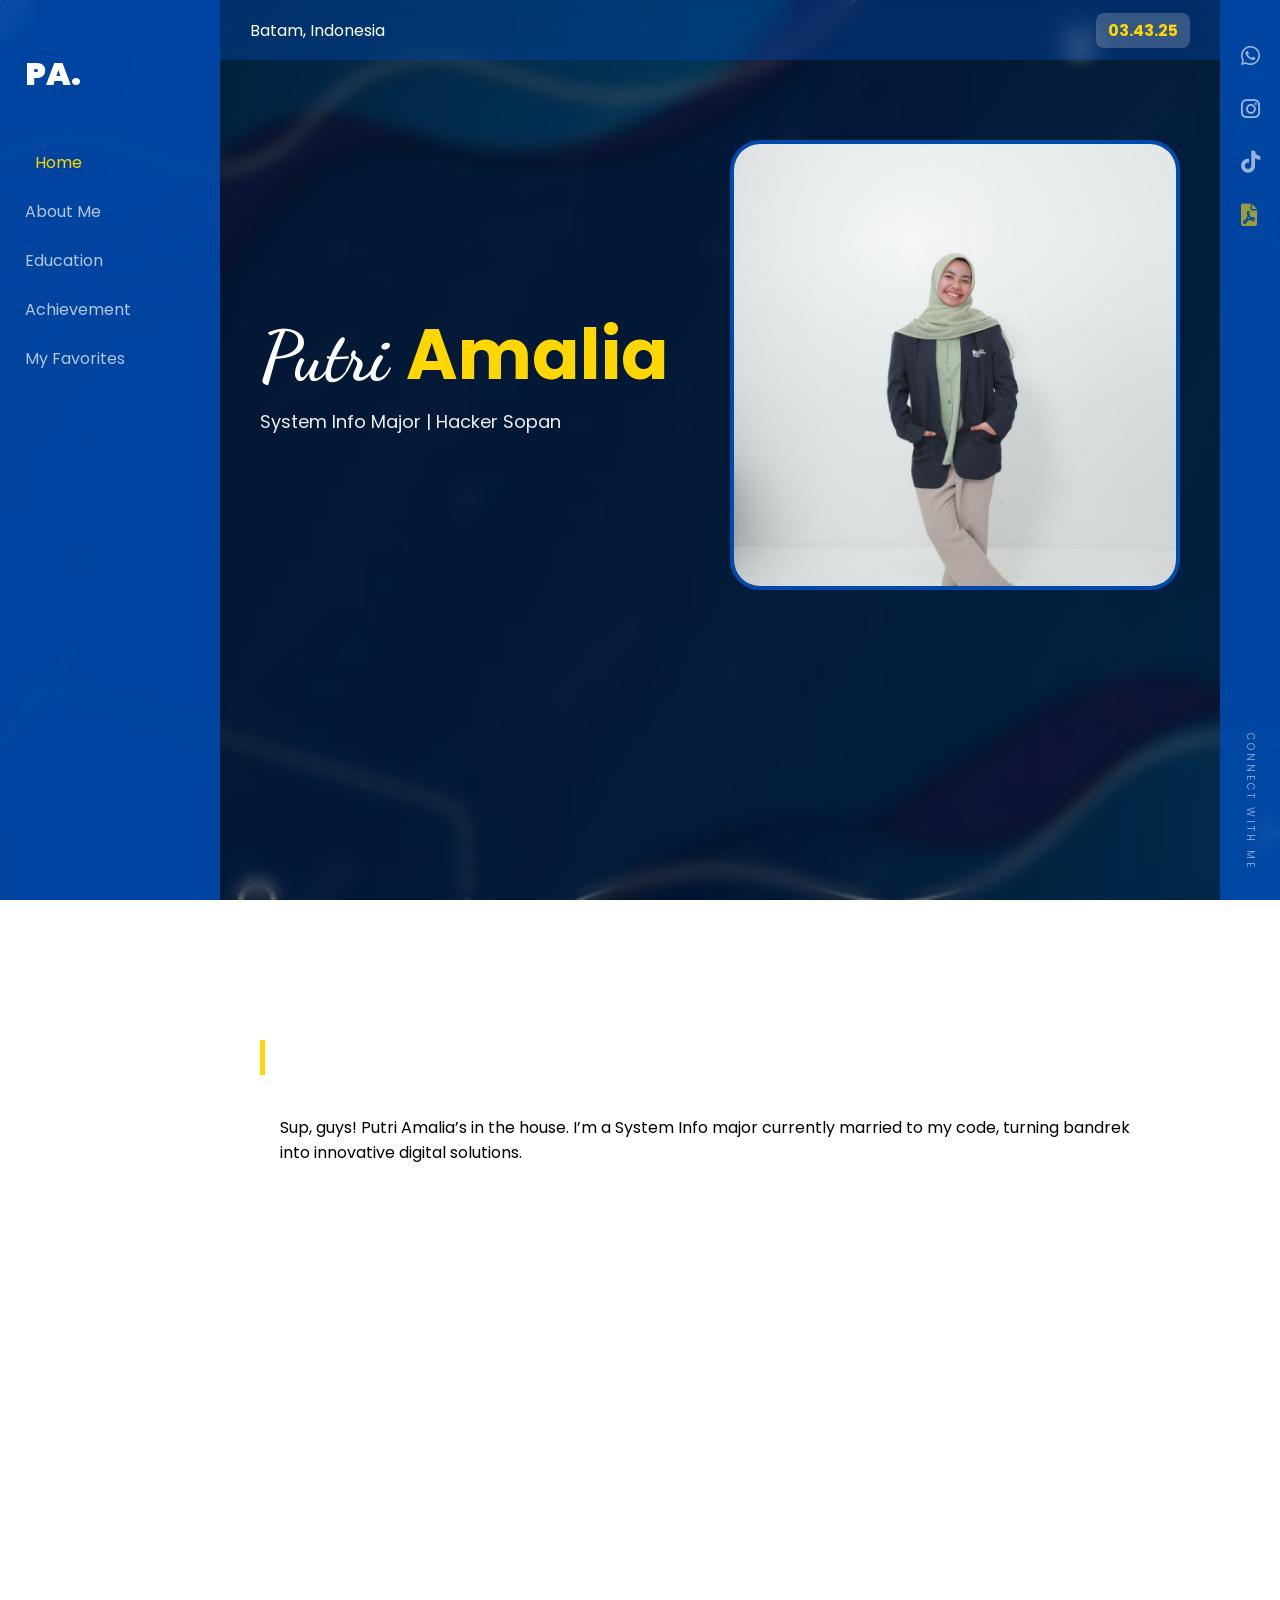
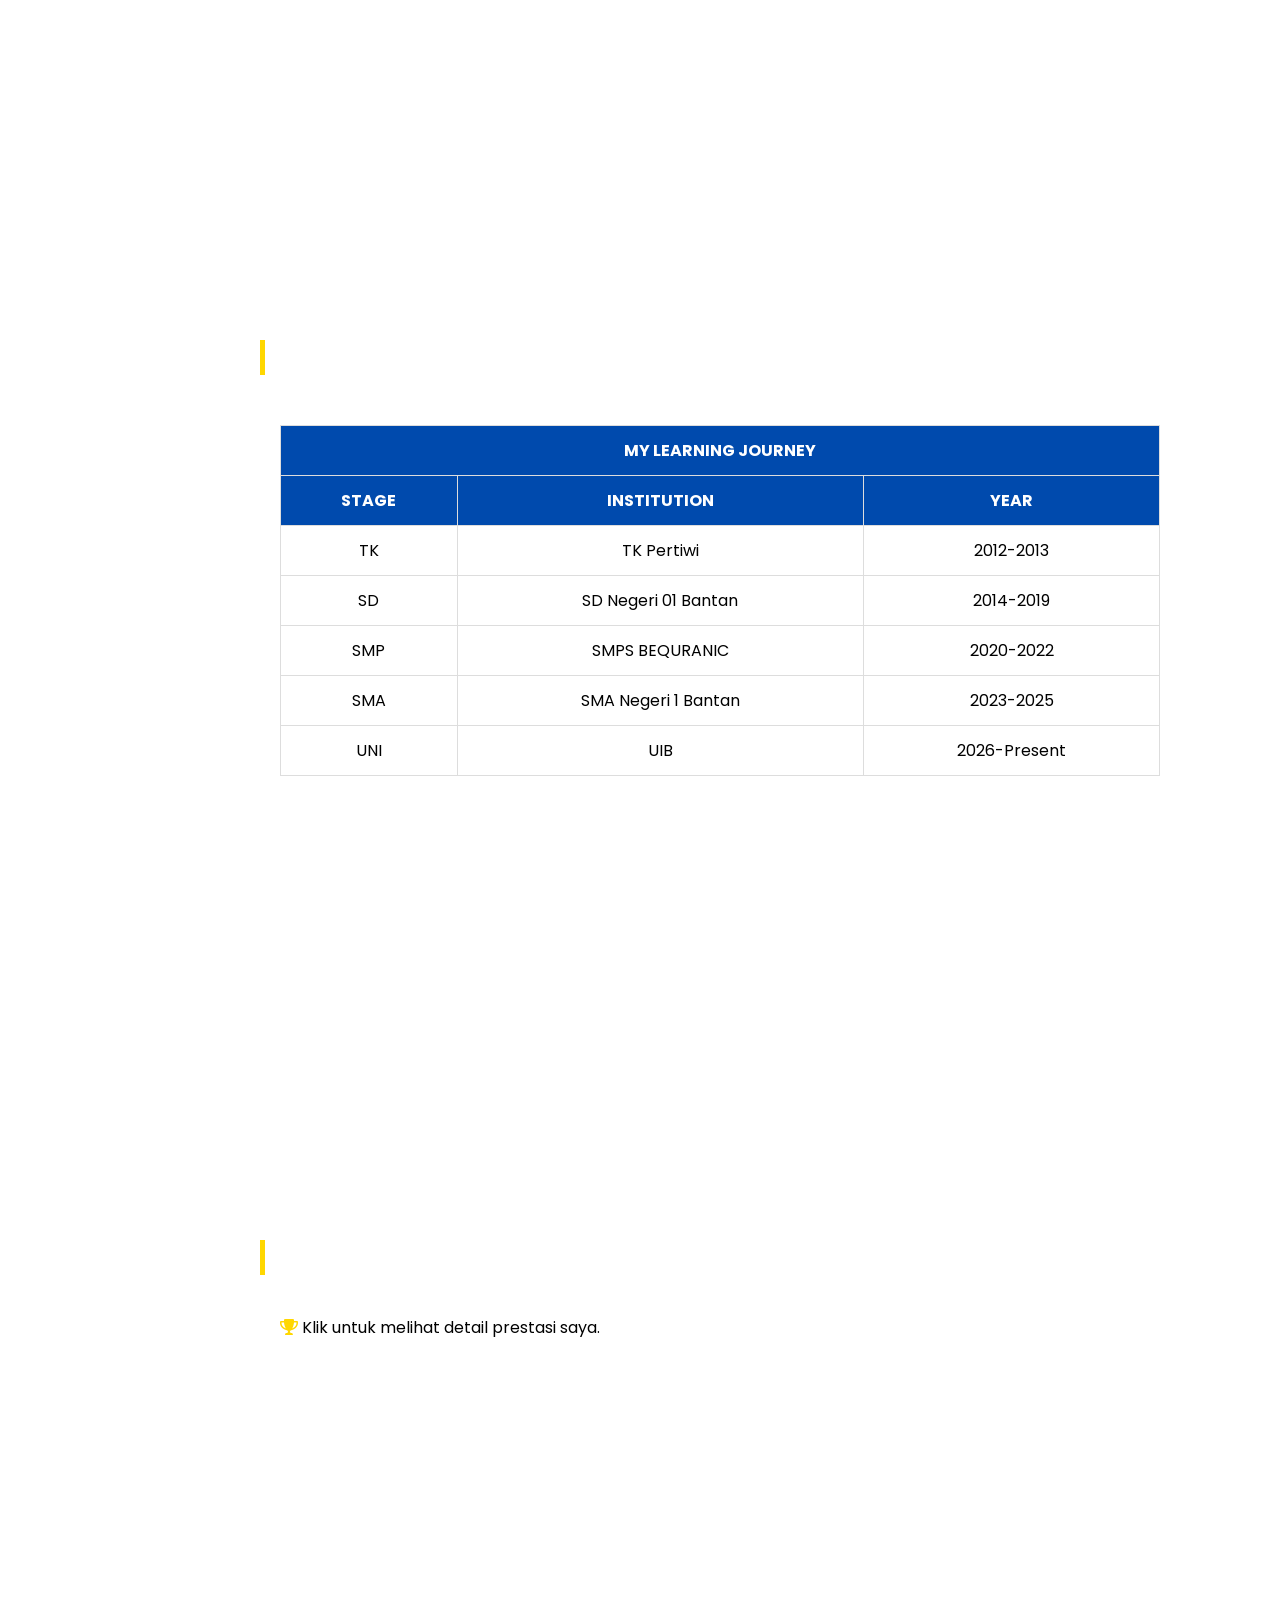
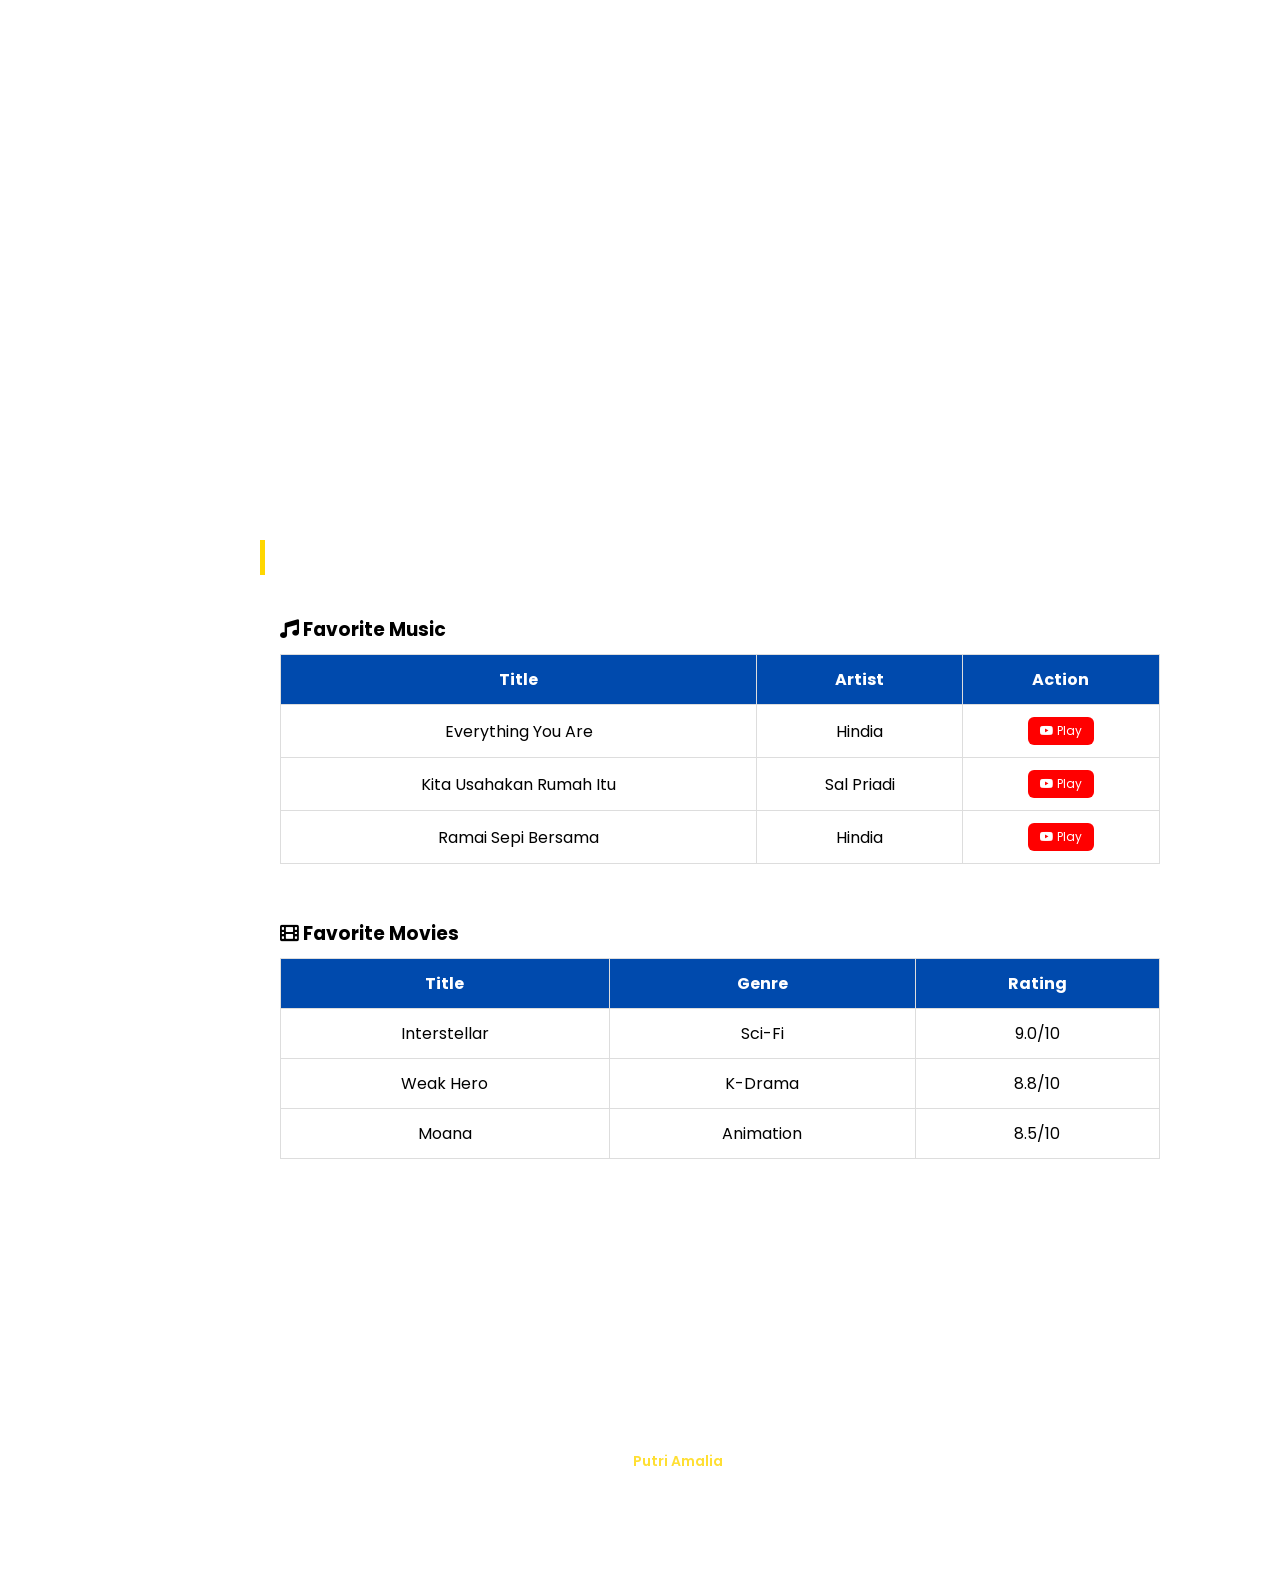
<file: index.html>
<!DOCTYPE html>
<html lang="id">
<head>
    <meta charset="UTF-8">
    <meta name="viewport" content="width=device-width, initial-scale=1.0">
    <title>Biodata Putri Amalia</title>
    
    <link rel="preconnect" href="https://fonts.googleapis.com">
    <link rel="preconnect" href="https://fonts.gstatic.com" crossorigin>
    <link href="https://fonts.googleapis.com/css2?family=Dancing+Script:wght@700&family=Poppins:wght@300;400;600&display=swap" rel="stylesheet">
    <link rel="stylesheet" href="https://cdnjs.cloudflare.com/ajax/libs/font-awesome/6.0.0/css/all.min.css">
    
    <link rel="stylesheet" href="style.css">
</head>
<body>
    <header class="top-bar">
        <div class="top-bar-left">
            <span>Batam, Indonesia</span>
        </div>
        <div class="top-bar-right">
            <div id="digital-clock" class="clock-style">00:00:00</div>
        </div>
    </header>

    <aside class="sidebar-left">
        <div class="logo">PA.</div>
        <nav>
            <a href="#home" class="nav-link active">Home</a>
            <a href="#about" class="nav-link">About Me</a>
            <a href="#education" class="nav-link">Education</a>
            <a href="#achievements" class="nav-link">Achievement</a>
            <a href="#favorites" class="nav-link">My Favorites</a>
        </nav>
    </aside>

    <aside class="sidebar-right">
        <div class="social-icons-vertical">
            <a href="https://wa.me/6281378338447?text=Halo%20Putri%20Amalia!" target="_blank" class="social-icon wa">
                <i class="fab fa-whatsapp"></i>
            </a>
            <a href="https://www.instagram.com/putriiamaliaa____/" target="_blank" class="social-icon ig">
                <i class="fab fa-instagram"></i>
            </a>
            <a href="https://www.tiktok.com/@aliaaayaw" target="_blank" class="social-icon tt">
                <i class="fab fa-tiktok"></i>
            </a>
            <a href="wireframe.pdf" target="_blank" class="social-icon pdf" title="Lihat Wireframe PDF">
            <i class="fas fa-file-pdf" style="color: #ffd700;"></i>
        </a>
        </div>
        <div class="vertical-text">CONNECT WITH ME</div>
    </aside>

    <main class="content-wrapper">
        <section id="home">
            <div class="hero-content">
                <div class="hero-text">
                    <h1>Putri <span>Amalia</span></h1>
                    <p>System Info Major | Hacker Sopan</p>
                </div>
                <div class="hero-image">
                    <img src="foto.jpeg" alt="Foto Putri Amalia">
                </div>
            </div>
        </section>

        <section id="about">
            <h2 class="section-title">About Me</h2>
            <div class="card">
                <p>Sup, guys! Putri Amalia’s in the house. I’m a System Info major currently married to my code, turning bandrek into innovative digital solutions.</p>
            </div>
        </section>

        <section id="education">
            <h2 class="section-title">Educational Journey</h2>
            <div class="table-container">
                <table class="edu-table">
                    <thead>
                        <tr><th colspan="3">MY LEARNING JOURNEY</th></tr>
                        <tr class="sub-header">
                            <th>STAGE</th>
                            <th>INSTITUTION</th>
                            <th>YEAR</th>
                        </tr>
                    </thead>
                    <tbody>
                        <tr onclick="showGallery('TK', ['tk1.jpeg'])"><td>TK</td><td>TK Pertiwi</td><td>2012-2013</td></tr>
                        <tr onclick="showGallery('SD', ['sd1.jpeg'])"><td>SD</td><td>SD Negeri 01 Bantan</td><td>2014-2019</td></tr>
                        <tr onclick="showGallery('SMP', ['smp1.jpeg', 'smp2.jpeg', 'smp3.jpeg', 'smp4.jpeg'])"><td>SMP</td><td>SMPS BEQURANIC</td><td>2020-2022</td></tr>
                        <tr onclick="showGallery('SMA', ['sma1.jpeg', 'sma2.jpeg', 'sma3.jpeg', 'sma4.jpeg', 'sma5.jpeg'])"><td>SMA</td><td>SMA Negeri 1 Bantan</td><td>2023-2025</td></tr>
                        <tr onclick="showGallery('UNI', ['uni1.jpeg', 'uni2.jpeg', 'uni3.jpeg', 'uni4.jpeg', 'uni5.jpeg', 'uni6.jpeg', 'uni7.jpeg', 'uni8.jpeg', 'uni9.jpeg', 'uni10.jpeg'])"><td>UNI</td><td>UIB</td><td>2026-Present</td></tr>
                    </tbody>
                </table>
            </div>
            <div id="gallery-box" class="gallery-box" style="display:none;">
                <p id="instruction">Klik baris tabel untuk melihat foto</p>
                <h3 id="gallery-title"></h3>
                <div id="image-grid" class="image-grid"></div>
            </div>
        </section>

        <section id="achievements">
    <h2 class="section-title">Achievements</h2>
    <div class="card" id="achieve-card" onclick="showAchieveGallery()" style="cursor: pointer;">
        <p><i class="fas fa-trophy" style="color: #ffd700;"></i> Klik untuk melihat detail prestasi saya.</p>
    </div>
    
    <div id="achieve-box" style="display: none; margin-top: 30px;">
        <div class="achieve-grid">
            
            <div class="achieve-item">
                <img src="prestasi1.jpeg" alt="Hafalan Quran">
                <div class="achieve-info">
                    <h4>Juara 2 Hafalan Qur'an</h4>
                    <p>3 Juz - Se-Kabupaten Bengkalis</p>
                </div>
            </div>

            <div class="achieve-item">
                <img src="prestasi2.jpeg" alt="O2SN Badminton">
                <div class="achieve-info">
                    <h4>Juara 3 O2SN Badminton</h4>
                    <p>Tingkat Se-Kabupaten Bengkalis</p>
                </div>
            </div>

            <div class="achieve-item">
                <img src="prestasi3.jpeg" alt="Olimpiade" style="object-position: center 25%;">
                <div class="achieve-info">
                    <h4>Penghargaan siswa berprestasi</h4>
                    <p>pembagian sertifikat sebagai siswa berprestasi</p>
                </div>
            </div>

            <div class="achieve-item">
                <img src="prestasi4.jpeg" alt="Prestasi 4">
                <div class="achieve-info">
                    <h4>pemberian penghargaan siswa berprestasi</h4>
                    <p>pemberian penghargaan juara tahfiz</p>
                </div>
            </div>

            <div class="achieve-item">
                <img src="prestasi5.jpeg" alt="Prestasi 5">
                <div class="achieve-info">
                    <h4>Menjadi ketua forum osis</h4>
                    <p>juru bicara sebagai ketua forum osis wilayah 1 Se-Kabupaten Bengkalis</p>
                </div>
            </div>

            <div class="achieve-item">
                <img src="prestasi6.jpeg" alt="Prestasi 6" style="object-position: center 40%;">
                <div class="achieve-info">
                    <h4>Ketua OSIS</h4>
                    <p>menjadi ketua osis periode 2022-2023</p>
                </div>
            </div>

        </div>
    </div>
</section>

     <section id="favorites">
    <h2 class="section-title">My Favorites</h2>
    <div class="fav-container">
        
        <div class="card fav-card">
            <h3><i class="fas fa-music"></i> Favorite Music</h3>
            <table class="fav-table">
                <thead>
                    <tr>
                        <th>Title</th>
                        <th>Artist</th>
                        <th>Action</th>
                    </tr>
                </thead>
                <tbody>
                    <tr>
                        <td>Everything You Are</td>
                        <td>Hindia</td>
                        <td><a href="https://www.youtube.com/watch?v=n8A2Ar_FU5s?si=6CD0BGSf2AZYLB0U" target="_blank" class="play-btn"><i class="fab fa-youtube"></i> Play</a></td>
                    </tr>
                    <tr>
                        <td>Kita Usahakan Rumah Itu</td>
                        <td>Sal Priadi</td>
                        <td><a href="https://www.youtube.com/watch?v=7SqNVv98e8Q?si=hmWvD2rOwHS-N3OV" target="_blank" class="play-btn"><i class="fab fa-youtube"></i> Play</a></td>
                    </tr>
                    <tr>
                        <td>Ramai Sepi Bersama</td>
                        <td>Hindia</td>
                        <td><a href="https://www.youtube.com/watch?v=tVj5jUW4LvI?si=SaHn4w6BvGqVpw3a" target="_blank" class="play-btn"><i class="fab fa-youtube"></i> Play</a></td>
                    </tr>
                </tbody>
            </table>
        </div>

        <div class="card fav-card">
            <h3><i class="fas fa-film"></i> Favorite Movies</h3>
            <table class="fav-table">
                <thead>
                    <tr>
                        <th>Title</th>
                        <th>Genre</th>
                        <th>Rating</th>
                    </tr>
                </thead>
                <tbody>
                    <tr>
                        <td>Interstellar</td>
                        <td>Sci-Fi</td>
                        <td>9.0/10</td>
                    </tr>
                    <tr>
                        <td>Weak Hero</td>
                        <td>K-Drama</td>
                        <td>8.8/10</td>
                    </tr>
                    <tr>
                        <td>Moana</td>
                        <td>Animation</td>
                        <td>8.5/10</td>
                    </tr>
                </tbody>
            </table>
        </div>

    </div>
</section>
        <footer style="margin-top: 50px; padding: 20px; text-align: center; border-top: 1px solid rgba(255,255,255,0.2); color: white;">
    <p style="font-size: 14px; opacity: 0.8;">
        &copy; 2026 <span style="color: #ffd700; font-weight: 600;">Putri Amalia</span>. 
        All Rights Reserved. 
        <br>
        <span style="font-size: 11px; opacity: 0.6;">Sistem Informasi - Universitas Internasional Batam</span>
    </p>
</footer>
    </main>

    <script src="script.js"></script>
</body>
</html>
</file>
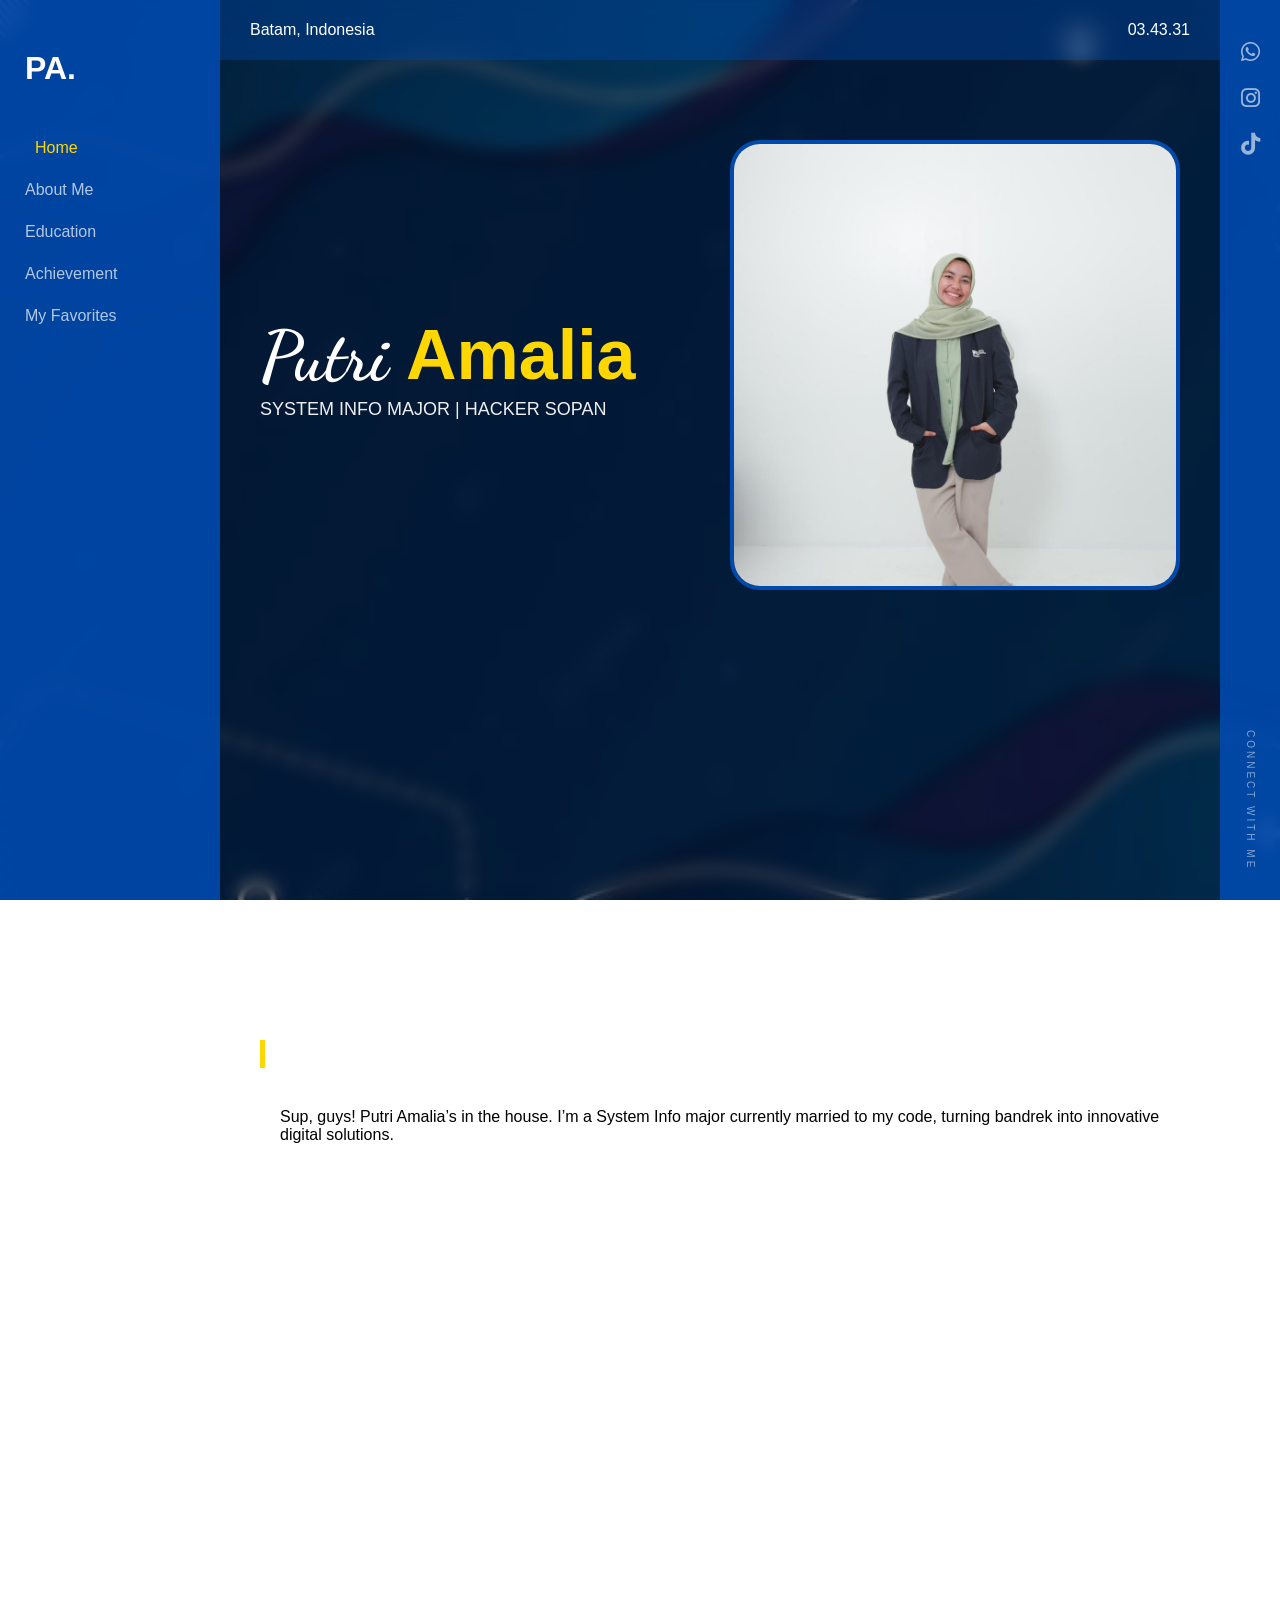
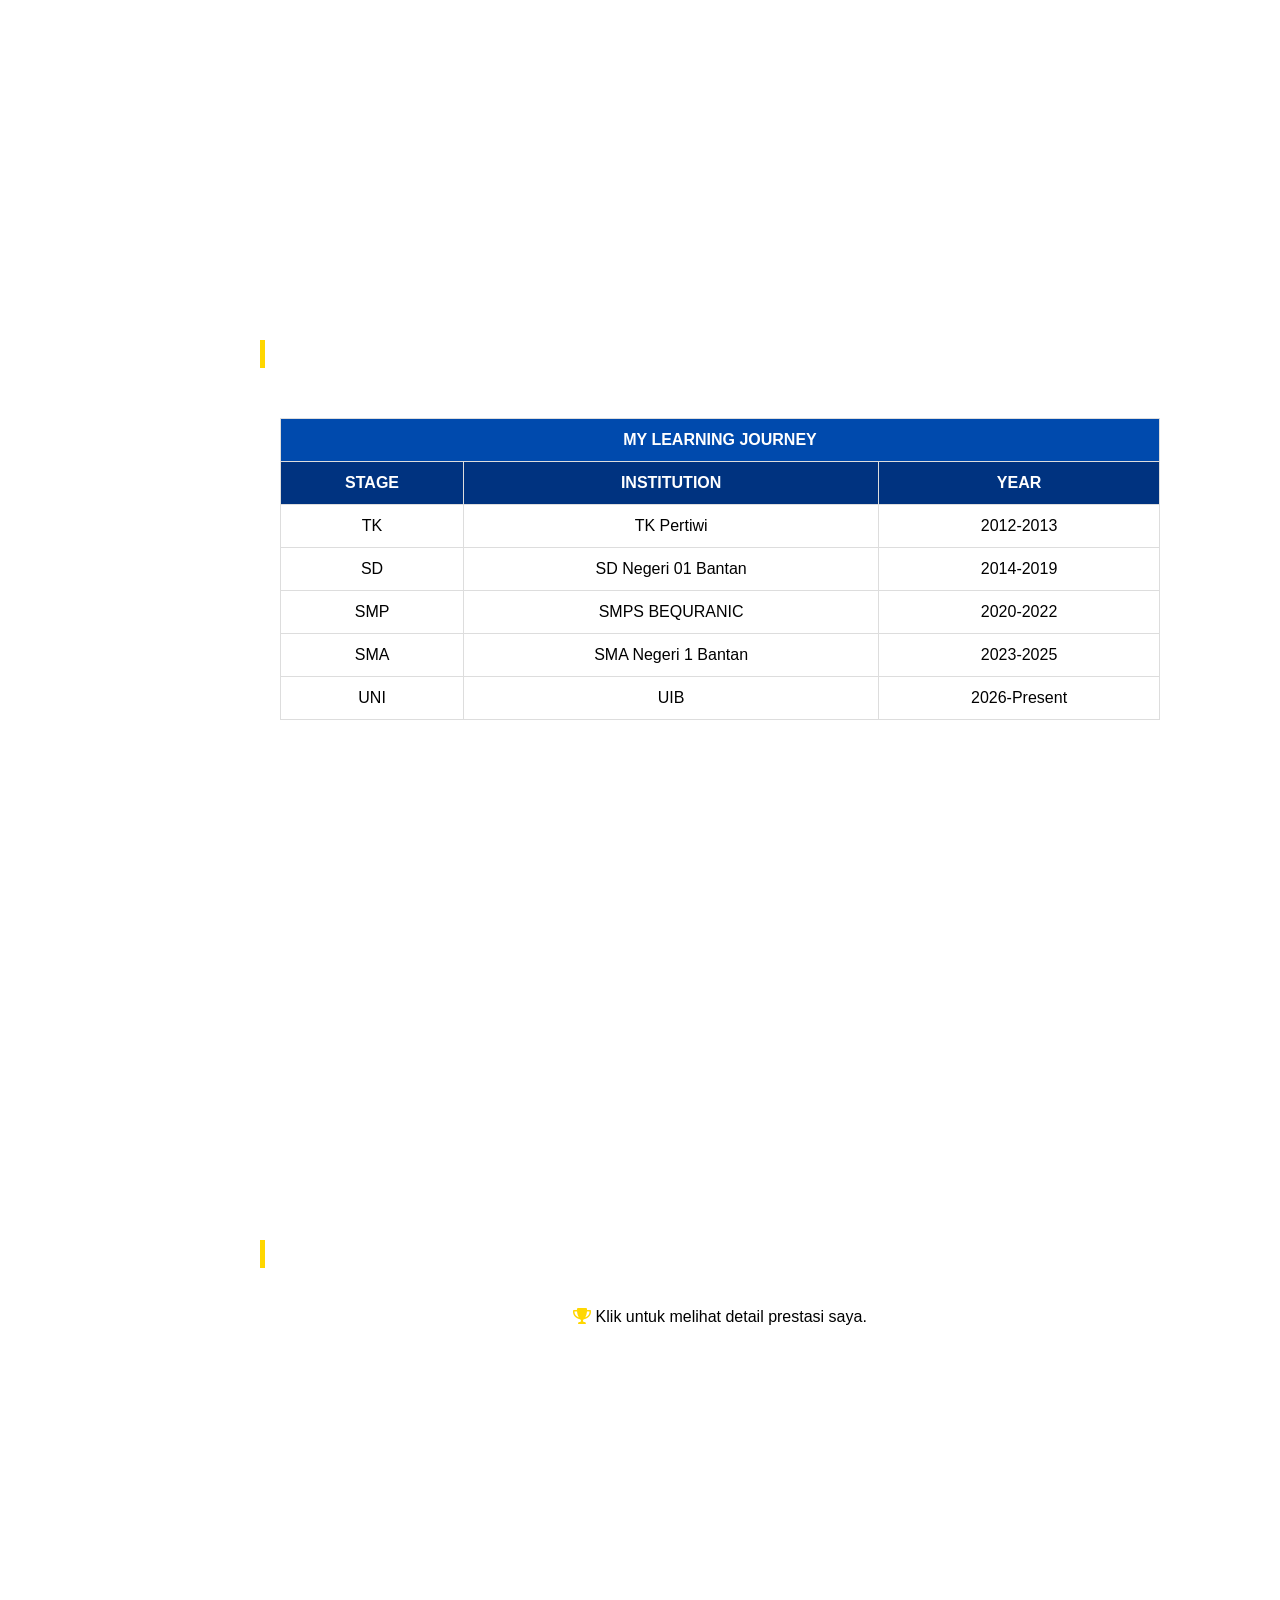
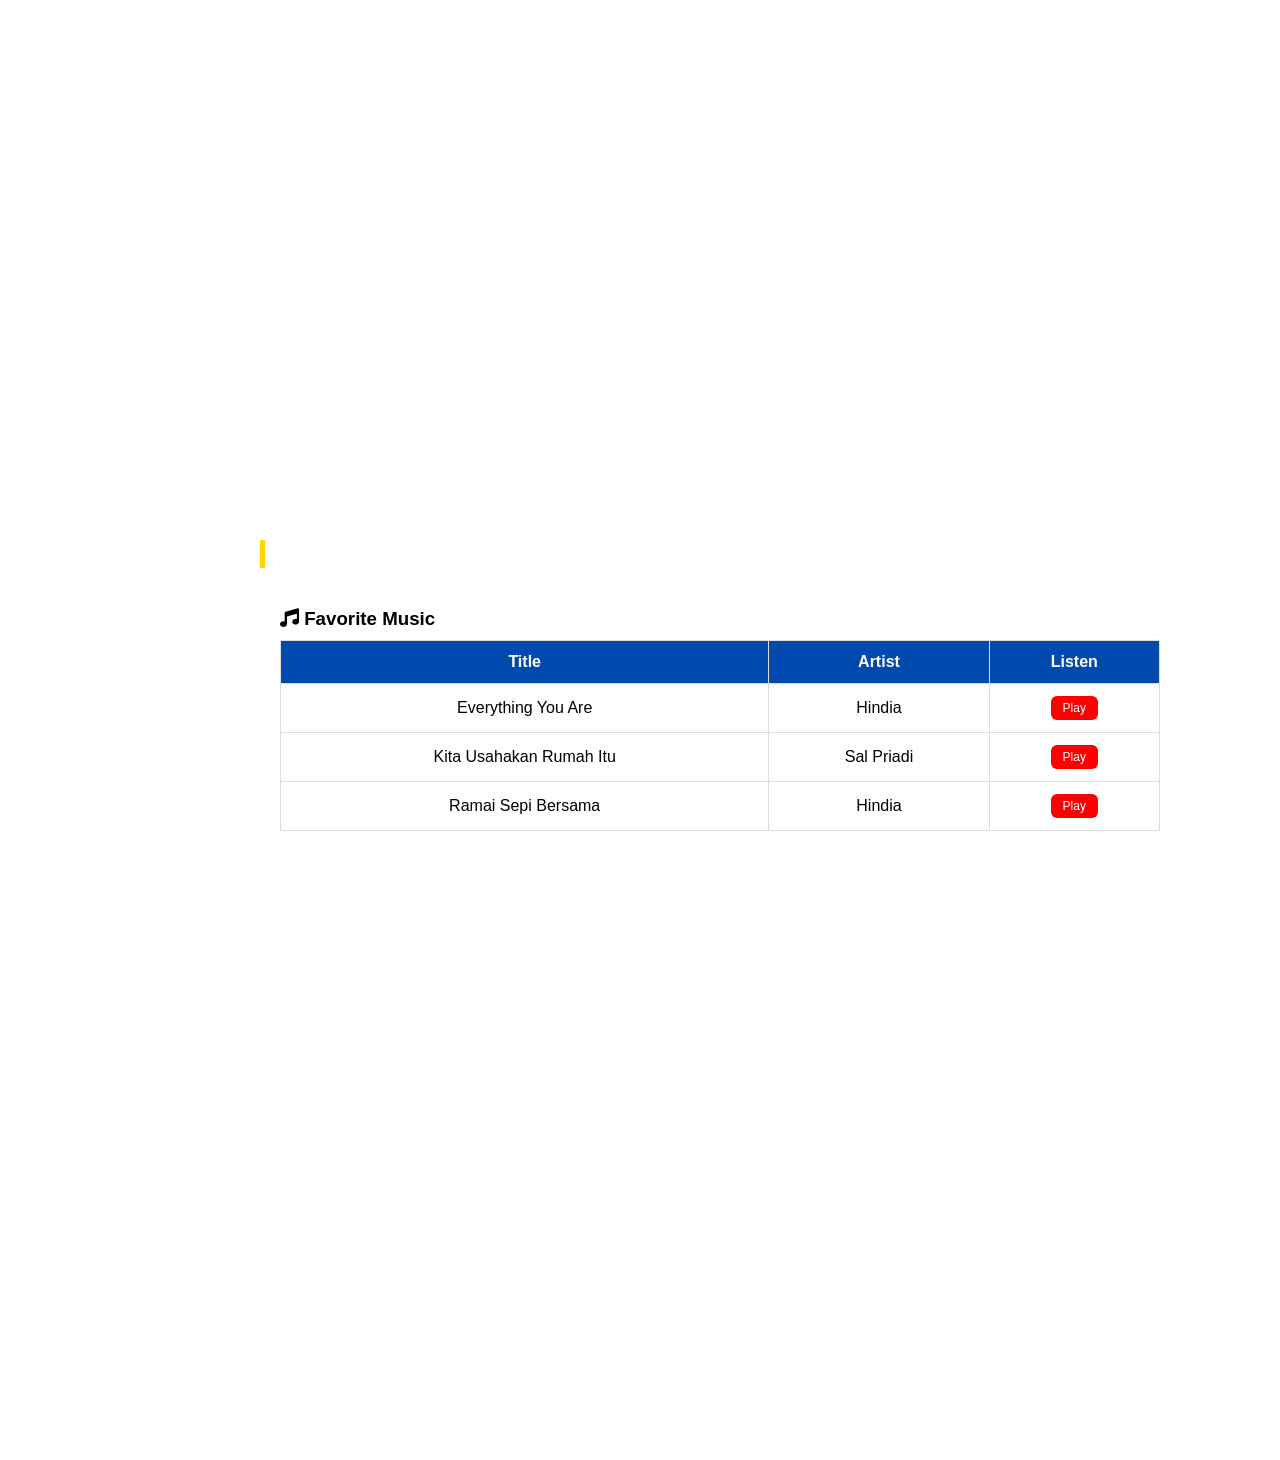
<file: wireframe.html>
<!DOCTYPE html>
<html lang="id">
<head>
    <meta charset="UTF-8">
    <meta name="viewport" content="width=device-width, initial-scale=1.0">
    <title>Biodata Putri Amalia</title>
    
    <link rel="preconnect" href="https://fonts.googleapis.com">
    <link rel="preconnect" href="https://fonts.gstatic.com" crossorigin>
    <link href="https://fonts.googleapis.com/css2?family=Dancing+Script:wght@700&display=swap" rel="stylesheet">
    <link rel="stylesheet" href="https://cdnjs.cloudflare.com/ajax/libs/font-awesome/6.0.0/css/all.min.css">
    
    <link rel="stylesheet" href="style.css">
</head>
<body>

    <header class="top-bar">
        <div class="top-bar-left"><span>Batam, Indonesia</span></div>
        <div class="top-bar-right"><div id="digital-clock">00:00:00</div></div>
    </header>

    <aside class="sidebar-left">
        <div class="logo">PA.</div>
        <nav>
            <a href="#home" class="nav-link active">Home</a>
            <a href="#about" class="nav-link">About Me</a>
            <a href="#education" class="nav-link">Education</a>
            <a href="#achievements" class="nav-link">Achievement</a>
            <a href="#favorites" class="nav-link">My Favorites</a>
        </nav>
    </aside>

    <aside class="sidebar-right">
        <div class="social-icons-vertical">
            <a href="https://wa.me/6281378338447" target="_blank" class="social-icon"><i class="fab fa-whatsapp"></i></a>
            <a href="https://www.instagram.com/putriiamaliaa____/" target="_blank" class="social-icon"><i class="fab fa-instagram"></i></a>
            <a href="https://www.tiktok.com/@aliaaayaw" target="_blank" class="social-icon"><i class="fab fa-tiktok"></i></a>
        </div>
        <div class="vertical-text">CONNECT WITH ME</div>
    </aside>

    <main class="content-wrapper">
        <section id="home">
            <div class="hero-content">
                <div class="hero-text">
                    <h1>Putri <span>Amalia</span></h1>
                    <p>SYSTEM INFO MAJOR | HACKER SOPAN</p>
                </div>
                <div class="hero-image">
                    <img src="foto.jpeg" alt="Foto Putri Amalia">
                </div>
            </div>
        </section>

        <section id="about">
            <h2 class="section-title">About Me</h2>
            <div class="card">
                <p>Sup, guys! Putri Amalia’s in the house. I’m a System Info major currently married to my code, turning bandrek into innovative digital solutions.</p>
            </div>
        </section>

        <section id="education">
            <h2 class="section-title">Educational Journey</h2>
            <div class="table-container">
                <table class="edu-table">
                    <thead>
                        <tr><th colspan="3">MY LEARNING JOURNEY</th></tr>
                        <tr style="background: #003380;">
                            <th>STAGE</th><th>INSTITUTION</th><th>YEAR</th>
                        </tr>
                    </thead>
                    <tbody>
                        <tr onclick="showGallery('TK', ['tk1.jpeg'])"><td>TK</td><td>TK Pertiwi</td><td>2012-2013</td></tr>
                        <tr onclick="showGallery('SD', ['sd1.jpeg'])"><td>SD</td><td>SD Negeri 01 Bantan</td><td>2014-2019</td></tr>
                        <tr onclick="showGallery('SMP', ['smp1.jpeg', 'smp2.jpeg', 'smp3.jpeg', 'smp4.jpeg'])"><td>SMP</td><td>SMPS BEQURANIC</td><td>2020-2022</td></tr>
                        <tr onclick="showGallery('SMA', ['sma1.jpeg', 'sma2.jpeg', 'sma3.jpeg', 'sma4.jpeg', 'sma5.jpeg'])"><td>SMA</td><td>SMA Negeri 1 Bantan</td><td>2023-2025</td></tr>
                        <tr onclick="showGallery('UNI', ['uni1.jpeg', 'uni2.jpeg', 'uni3.jpeg', 'uni4.jpeg', 'uni5.jpeg', 'uni6.jpeg', 'uni7.jpeg', 'uni8.jpeg', 'uni9.jpeg', 'uni10.jpeg'])"><td>UNI</td><td>UIB</td><td>2026-Present</td></tr>
                    </tbody>
                </table>
            </div>

            <div id="gallery-box" class="gallery-box" style="display:none;">
                <p id="instruction" style="text-align:center; color: #888;">Klik baris tabel untuk melihat foto</p>
                <h3 id="gallery-title" style="color: #004aad; margin-bottom: 15px; text-align: center;"></h3>
                <div id="image-grid" class="image-grid"></div>
            </div>
        </section>

        <section id="achievements">
            <h2 class="section-title">Achievements</h2>
            <div class="card" id="achieve-card" onclick="showAchieveGallery()" style="cursor: pointer; text-align: center;">
                <p><i class="fas fa-trophy" style="color: #ffd700;"></i> Klik untuk melihat detail prestasi saya.</p>
            </div>
            <div id="achieve-box" style="display: none; margin-top: 30px;">
                <div class="achieve-grid">
                    <div class="achieve-item"><img src="prestasi1.jpeg"><div class="achieve-info"><h4>Juara 2 Tahfizh 3 Juz</h4><p>Se-Kabupaten Bengkalis.</p></div></div>
                    <div class="achieve-item"><img src="prestasi2.jpeg"><div class="achieve-info"><h4>Juara 3 Badminton</h4><p>O2SN Se-Kabupaten Bengkalis.</p></div></div>
                    <div class="achieve-item"><img src="prestasi3.jpeg"><div class="achieve-info"><h4>Penghargaan</h4><p>Siswa Berprestasi Akademik.</p></div></div>
                    <div class="achieve-item"><img src="prestasi4.jpeg"><div class="achieve-info"><h4>Penghargaan</h4><p>Sertifikat Pemenang Tahfizh.</p></div></div>
                    <div class="achieve-item"><img src="prestasi5.jpeg"><div class="achieve-info"><h4>Ketua Forum OSIS</h4><p>Wilayah 1 Se-Kabupaten Bengkalis.</p></div></div>
                    <div class="achieve-item"><img src="prestasi6.jpeg"><div class="achieve-info"><h4>Ketua OSIS</h4><p>SMAN 1 Bantan 2022-2023.</p></div></div>
                </div>
            </div>
        </section>

        <section id="favorites">
            <h2 class="section-title">My Favorites</h2>
            <div class="fav-container">
                <div class="card fav-card">
                    <h3><i class="fas fa-music"></i> Favorite Music</h3>
                    <table class="fav-table">
                        <thead><tr><th>Title</th><th>Artist</th><th>Listen</th></tr></thead>
                        <tbody>
                            <tr><td>Everything You Are</td><td>Hindia</td><td><a href="https://www.youtube.com/watch?v=n8A2Ar_FU5s" target="_blank" class="play-btn">Play</a></td></tr>
                            <tr><td>Kita Usahakan Rumah Itu</td><td>Sal Priadi</td><td><a href="https://www.youtube.com/watch?v=7SqNVv98e8Q" target="_blank" class="play-btn">Play</a></td></tr>
                            <tr><td>Ramai Sepi Bersama</td><td>Hindia</td><td><a href="https://www.youtube.com/watch?v=tVj5jUW4LvI" target="_blank" class="play-btn">Play</a></td></tr>
                        </tbody>
                    </table>
                </div>
            </div>
        </section>
    </main>

    <script src="script.js"></script>
</body>
</html>
</file>
<file: style.css>
* {
    margin: 0;
    padding: 0;
    box-sizing: border-box;
    font-family: 'Poppins', sans-serif;
}

html { scroll-behavior: smooth; }

body {
    background: url("wallpaper.jpg") fixed no-repeat center/cover;
    min-height: 100vh;
    display: flex;
    overflow-x: hidden;
}

body::before {
    content: "";
    position: fixed;
    top: 0; left: 0; width: 100%; height: 100%;
    background: rgba(0, 0, 0, 0.4);
    backdrop-filter: blur(8px);
    z-index: -1;
}

/* SIDEBARS */
.sidebar-left {
    width: 220px;
    height: 100vh;
    background: rgba(0, 74, 173, 0.9);
    position: fixed;
    left: 0; top: 0;
    padding: 50px 25px;
    z-index: 100;
}

.logo { font-size: 32px; font-weight: 900; color: white; margin-bottom: 40px; }

.sidebar-left nav a {
    display: block;
    color: rgba(255, 255, 255, 0.7);
    text-decoration: none;
    padding: 12px 0;
    transition: 0.3s;
}

.sidebar-left nav a.active, .sidebar-left nav a:hover {
    color: #ffd700 !important;
    transform: translateX(10px);
}

.sidebar-right {
    width: 60px;
    height: 100vh;
    background: rgba(0, 74, 173, 0.9);
    position: fixed;
    right: 0; top: 0;
    display: flex;
    flex-direction: column;
    justify-content: space-between;
    align-items: center;
    padding-bottom: 30px;
}

/* TOP BAR */
.top-bar {
    position: fixed;
    top: 0; left: 220px; right: 60px;
    height: 60px;
    background: rgba(0, 74, 173, 0.4);
    backdrop-filter: blur(10px);
    display: flex;
    justify-content: space-between;
    align-items: center;
    padding: 0 30px;
    z-index: 90;
    color: white;
}

.clock-style {
    font-weight: bold;
    background: rgba(255,255,255,0.2);
    padding: 5px 12px;
    border-radius: 8px;
    color: #ffd700;
}

/* CONTENT WRAPPER */
.content-wrapper {
    flex: 1;
    margin-left: 220px;
    margin-right: 60px;
    padding: 80px 40px;
}

section { min-height: 100vh; padding: 60px 0; }

.section-title { color: white; margin-bottom: 20px; border-left: 5px solid #ffd700; padding-left: 15px; }

/* HERO */
/* HERO */
.hero-content { display: flex; align-items: center; justify-content: space-between; gap: 30px; }
.hero-text h1 { font-family: 'Dancing Script', cursive; font-size: 70px; color: white; }
.hero-text h1 span { color: #ffd700; }
.hero-text p { color: #eee; font-size: 18px; }

.hero-image img {
    /* Ukuran diperbesar dari 350px ke 450px (atau sesuai keinginan Anda) */
    width: 450px; 
    height: 450px;
    object-fit: cover;
    border-radius: 30px;
    border: 4px solid #004aad;
    /* Tambahan agar gambar tetap proporsional di layar kecil */
    max-width: 100%;
}

/* CARDS */
.card, .table-container, .gallery-box {
    background: rgba(255, 255, 255, 0.95);
    padding: 20px;
    border-radius: 12px;
    margin-top: 15px;
}

/* TABLES */
.edu-table, .fav-table { width: 100%; border-collapse: collapse; margin-top: 10px; }
.edu-table thead, .fav-table thead { background: #004aad; color: white; }
.edu-table th, .edu-table td, .fav-table th, .fav-table td { padding: 12px; border: 1px solid #ddd; text-align: center; }
.edu-table tr:hover { background: #f0f7ff; cursor: pointer; }

/* GRID FOTO JOURNEY (Kecil & Rapi) */
/* --- PERBAIKAN GALERI JURNI PENDIDIKAN --- */
.image-grid {
    display: grid;
    grid-template-columns: repeat(auto-fit, minmax(150px, 1fr)); /* Ukuran kotak seragam */
    gap: 15px;
    margin-top: 15px;
}

.image-grid img {
    width: 100%;
    height: 150px; /* Tinggi kotak foto seragam */
    object-fit: contain; /* INI KUNCINYA: Foto tak kepotong */
    background: rgba(0, 74, 173, 0.1); /* Background tipis agar kotak terlihat */
    border-radius: 8px;
    border: 2px solid #004aad;
}

/* GRID PRESTASI */
.achieve-grid {
    display: grid;
    grid-template-columns: repeat(auto-fit, minmax(220px, 1fr));
    gap: 20px;
}

.achieve-item {
    background: white;
    border-radius: 10px;
    overflow: hidden;
    border: 1px solid #eee;
    text-align: center;
}

.achieve-item img { width: 100%; height: 160px; object-fit: cover; }
.achieve-info { padding: 12px; }
.achieve-info h4 { color: #004aad; font-size: 15px; }
.achieve-info p { font-size: 12px; color: #666; }

/* MUSIC BUTTON */
.play-btn {
    background: #ff0000;
    color: white !important;
    padding: 5px 12px;
    border-radius: 6px;
    text-decoration: none;
    font-size: 12px;
    display: inline-block;
}

/* SOCIAL ICONS */
.social-icons-vertical { display: flex; flex-direction: column; gap: 20px; margin-top: 40px; }
.social-icon { font-size: 22px; color: white; opacity: 0.6; transition: 0.3s; }
.social-icon:hover { opacity: 1; transform: scale(1.2); }
.vertical-text { writing-mode: vertical-rl; color: white; font-size: 10px; letter-spacing: 3px; opacity: 0.5; }
.social-icon.pdf:hover {
    color: #ff0000; /* Berubah jadi merah khas PDF saat disentuh mouse */
    transform: scale(1.3);
}
/* Efek Hover untuk Ikon PDF */
.social-icon.pdf:hover {
    color: #ff0000; /* Warna merah khas PDF saat kursor di atasnya */
    transform: scale(1.3);
    opacity: 1;
}
</file>
